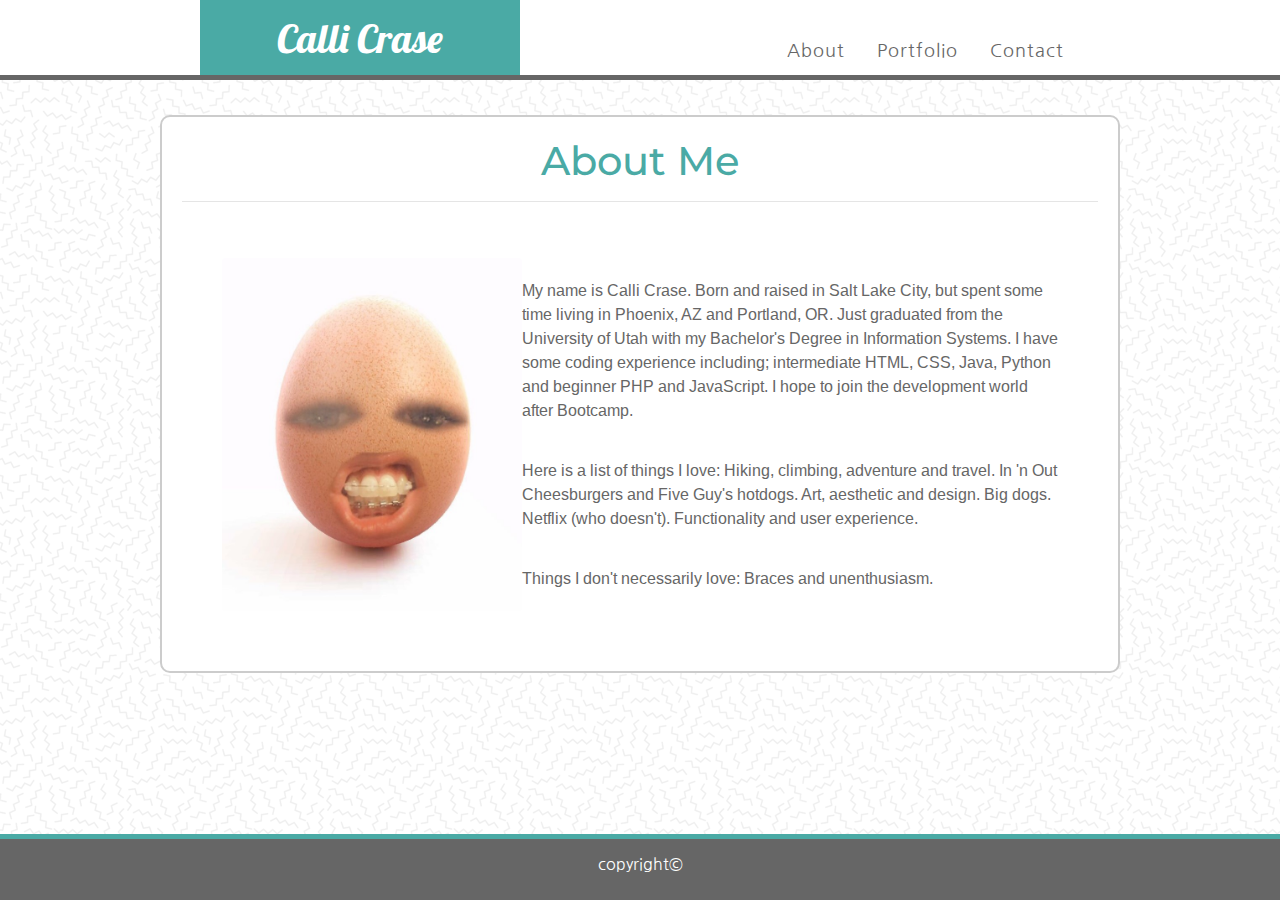
<file: index.html>
<!doctype html>
<html lang="en">
  <head>
    <!-- Required meta tags -->
    <meta charset="utf-8">
    <meta name="viewport" content="width=device-width, initial-scale=1, shrink-to-fit=no">

    <!-- Bootstrap CSS -->
    <link rel="stylesheet" href="https://stackpath.bootstrapcdn.com/bootstrap/4.3.1/css/bootstrap.min.css" integrity="sha384-ggOyR0iXCbMQv3Xipma34MD+dH/1fQ784/j6cY/iJTQUOhcWr7x9JvoRxT2MZw1T" crossorigin="anonymous">
    <link href="https://fonts.googleapis.com/css?family=Arimo|Lobster|Montserrat|Nanum+Gothic|Noto+Serif|Playfair+Display&display=swap" rel="stylesheet">
    <link rel="stylesheet" type="text/css" href="assets/css/style.css">
    
    <title>About Me</title>
  </head>
  <body background="assets/images/memphis-mini.png">
    <!--Nav Bar-->
    <ul class="nav justify-content-end">
      <li class="nav-item">
        <a class="nav-link active" href="index.html">About</a>
      </li>
      <li class="nav-item">
        <a class="nav-link" href="portfolio.html">Portfolio</a>
      </li>
      <li class="nav-item">
        <a class="nav-link" href="contact.html">Contact</a>
      </li>
    </ul>

    <!--Name heading--> 
    <p class="h2">Calli Crase</p>    
    
    <!--container-->
    <div class="container-fluid">
      <h1>About Me</h1>
      <hr>

      <!--about me card-->
      <div class="card">
        <div class="card-body float-left">
            <img src="assets/images/eggselfie.jpg" class="rounded float-left" alt="selfie" width= "300px">
            <p> My name is Calli Crase. Born and raised in Salt Lake City, but spent some time living in Phoenix, AZ and Portland, OR. Just graduated from the University of Utah with my Bachelor's Degree in Information Systems. I have some coding experience including; intermediate HTML, CSS, Java, Python and beginner PHP and JavaScript. I hope to join the development world after Bootcamp.</p>
            <p>Here is a list of things I love: Hiking, climbing, adventure and travel. In 'n Out Cheesburgers and Five Guy's hotdogs. Art, aesthetic and design. Big dogs. Netflix (who doesn't). Functionality and user experience.</p>
            <p>Things I don't necessarily love: Braces and unenthusiasm.</p>
        </div>
      </div>

    </div>


    <!--footer-->
      <nav class="navbar navbar-light bg-light">
        <p class="copyright">copyright&copy;</p>
      </nav>


    <!-- Optional JavaScript -->
    <!-- jQuery first, then Popper.js, then Bootstrap JS -->
    <script src="https://code.jquery.com/jquery-3.3.1.slim.min.js" integrity="sha384-q8i/X+965DzO0rT7abK41JStQIAqVgRVzpbzo5smXKp4YfRvH+8abtTE1Pi6jizo" crossorigin="anonymous"></script>
    <script src="https://cdnjs.cloudflare.com/ajax/libs/popper.js/1.14.7/umd/popper.min.js" integrity="sha384-UO2eT0CpHqdSJQ6hJty5KVphtPhzWj9WO1clHTMGa3JDZwrnQq4sF86dIHNDz0W1" crossorigin="anonymous"></script>
    <script src="https://stackpath.bootstrapcdn.com/bootstrap/4.3.1/js/bootstrap.min.js" integrity="sha384-JjSmVgyd0p3pXB1rRibZUAYoIIy6OrQ6VrjIEaFf/nJGzIxFDsf4x0xIM+B07jRM" crossorigin="anonymous"></script>
  </body>
</html>
</file>
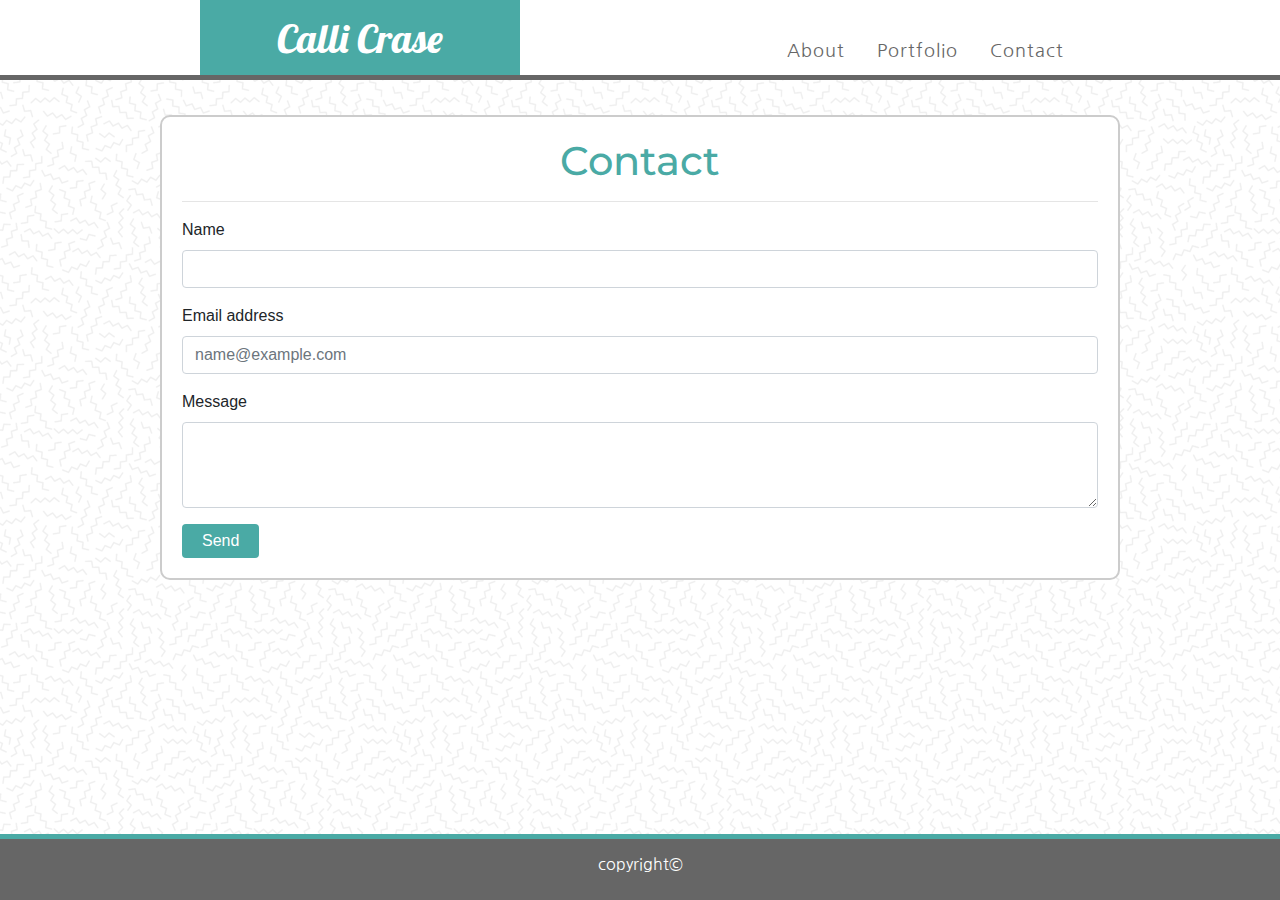
<file: contact.html>
<!doctype html>
<html lang="en">
  <head>
    <!-- Required meta tags -->
    <meta charset="utf-8">
    <meta name="viewport" content="width=device-width, initial-scale=1, shrink-to-fit=no">

    <!-- Bootstrap CSS -->
    <link rel="stylesheet" href="https://stackpath.bootstrapcdn.com/bootstrap/4.3.1/css/bootstrap.min.css" integrity="sha384-ggOyR0iXCbMQv3Xipma34MD+dH/1fQ784/j6cY/iJTQUOhcWr7x9JvoRxT2MZw1T" crossorigin="anonymous">
    <link href="https://fonts.googleapis.com/css?family=Arimo|Lobster|Montserrat|Nanum+Gothic|Noto+Serif|Playfair+Display&display=swap" rel="stylesheet">
    <link rel="stylesheet" type="text/css" href="assets/css/style.css">
    
    <title>Contact</title>
  </head>
  <body background="assets/images/memphis-mini.png">
    <!--Nav Bar-->
    <ul class="nav justify-content-end">
      <li class="nav-item">
        <a class="nav-link active" href="index.html">About</a>
      </li>
      <li class="nav-item">
        <a class="nav-link" href="portfolio.html">Portfolio</a>
      </li>
      <li class="nav-item">
        <a class="nav-link" href="contact.html">Contact</a>
      </li>
    </ul> 

      <!--Name heading--> 
      <p class="h2">Calli Crase</p>    

    <!--container-->
    <div class="container-fluid">
      <h1>Contact</h1>
      <hr>

      <!--form-->
      <form>
        <div class="form-group">
          <label for="userName">Name</label>
          <input type="text" class="form-control" id="exampleInputEmail1" aria-describedby="emailHelp">
        </div>

        <div class="form-group">
          <label for="userEmail">Email address</label>
          <input type="email" class="form-control" id="exampleFormControlInput1" placeholder="name@example.com">
        </div>

        <div class="form-group">
          <label for="exampleFormControlTextarea1">Message</label>
          <textarea class="form-control" id="exampleFormControlTextarea1" rows="3"></textarea>
        </div>

        <button type="submit" class="btn btn-primary">Send</button>
      </form>

    </div>

    <!--footer-->
    <nav class="navbar navbar-light bg-light">
        <p class="copyright">copyright&copy;</p>
      </nav>
    

    <!-- Optional JavaScript -->
    <!-- jQuery first, then Popper.js, then Bootstrap JS -->
    <script src="https://code.jquery.com/jquery-3.3.1.slim.min.js" integrity="sha384-q8i/X+965DzO0rT7abK41JStQIAqVgRVzpbzo5smXKp4YfRvH+8abtTE1Pi6jizo" crossorigin="anonymous"></script>
    <script src="https://cdnjs.cloudflare.com/ajax/libs/popper.js/1.14.7/umd/popper.min.js" integrity="sha384-UO2eT0CpHqdSJQ6hJty5KVphtPhzWj9WO1clHTMGa3JDZwrnQq4sF86dIHNDz0W1" crossorigin="anonymous"></script>
    <script src="https://stackpath.bootstrapcdn.com/bootstrap/4.3.1/js/bootstrap.min.js" integrity="sha384-JjSmVgyd0p3pXB1rRibZUAYoIIy6OrQ6VrjIEaFf/nJGzIxFDsf4x0xIM+B07jRM" crossorigin="anonymous"></script>
  </body>
</html>
</file>
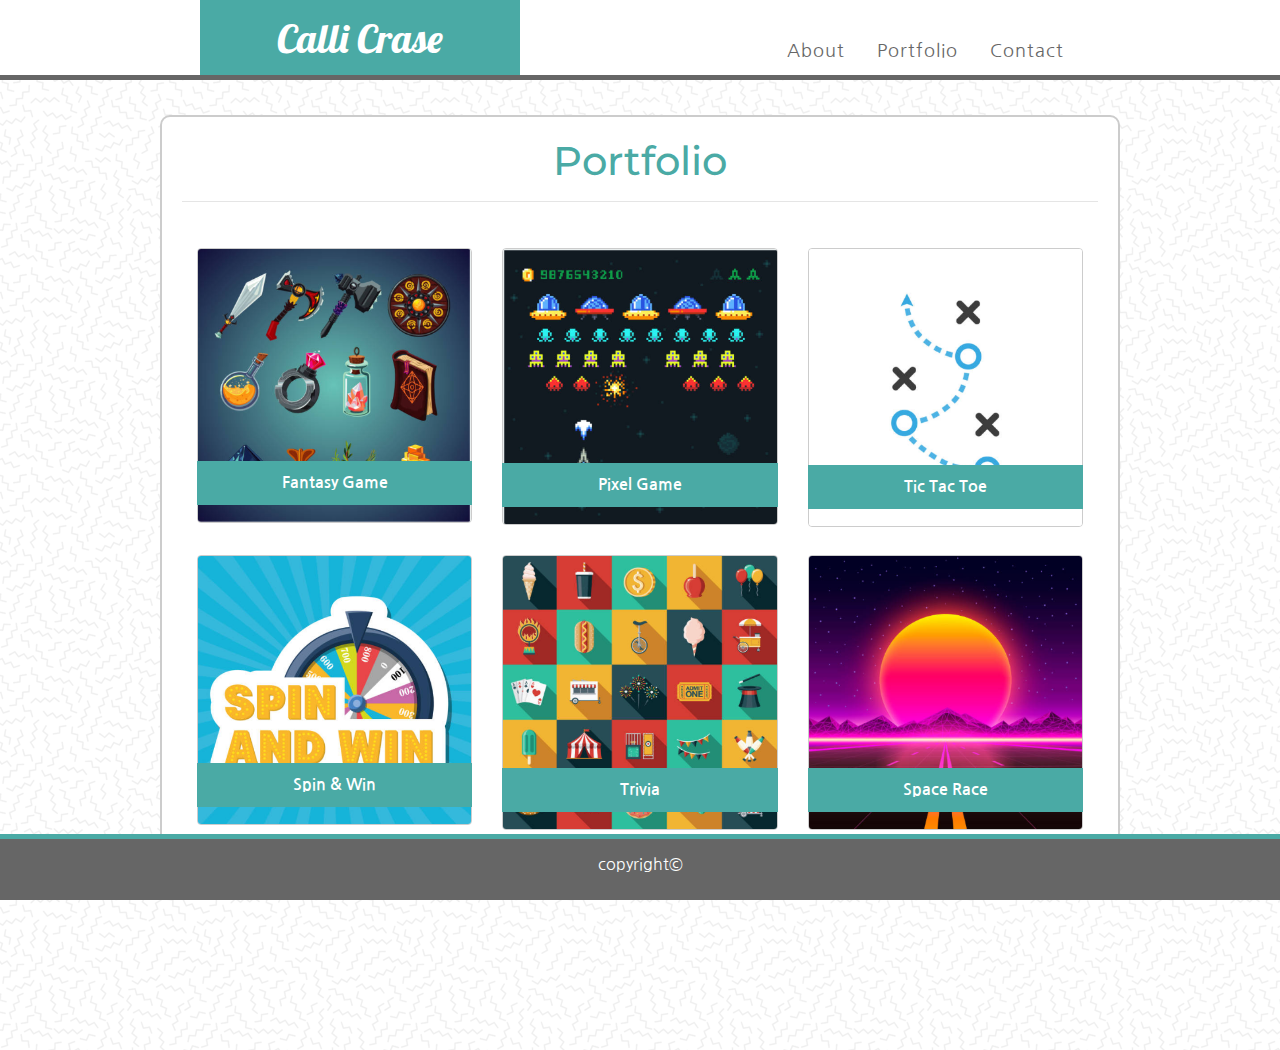
<file: portfolio.html>
<!doctype html>
<html lang="en">
  <head>
    <!-- Required meta tags -->
    <meta charset="utf-8">
    <meta name="viewport" content="width=device-width, initial-scale=1, shrink-to-fit=no">

    <!-- Bootstrap CSS -->
    <link rel="stylesheet" href="https://stackpath.bootstrapcdn.com/bootstrap/4.3.1/css/bootstrap.min.css" integrity="sha384-ggOyR0iXCbMQv3Xipma34MD+dH/1fQ784/j6cY/iJTQUOhcWr7x9JvoRxT2MZw1T" crossorigin="anonymous">
    <link href="https://fonts.googleapis.com/css?family=Arimo|Lobster|Montserrat|Nanum+Gothic|Noto+Serif|Playfair+Display&display=swap" rel="stylesheet">
    <link rel="stylesheet" type="text/css" href="assets/css/style.css">
    
    <title>Portfolio</title>
  </head>
  <body background="assets/images/memphis-mini.png">
    <!--Nav Bar-->
    <ul class="nav justify-content-end">
      <li class="nav-item">
        <a class="nav-link active" href="index.html">About</a>
      </li>
      <li class="nav-item">
        <a class="nav-link" href="portfolio.html">Portfolio</a>
      </li>
      <li class="nav-item">
        <a class="nav-link" href="contact.html">Contact</a>
      </li>
    </ul> 

    <!--Name heading--> 
    <p class="h2">Calli Crase</p>   

    <!--container-->
    <div class="container-fluid">
      <h1>Portfolio</h1>
      <hr>

    <!--portfolio grid and cards-->
    <div class="container clearfix">
        <div class="row">
            <div class="col">
                <figure class="figure">
                  <img src="assets/images/fantasy.PNG" class="figure-img img-fluid rounded" alt="fantasy game">
                  <figcaption class="figure-caption">Fantasy Game</figcaption>
                </figure>
            </div>
            <div class="col">
                <figure class="figure">
                    <img src="assets/images/oldschool.PNG" class="figure-img img-fluid rounded" alt="pixel game">
                    <figcaption class="figure-caption">Pixel Game</figcaption>
                </figure>
            </div>
            <div class="col">
                <figure class="figure">
                    <img src="assets/images/ticktactoe.PNG" class="figure-img img-fluid rounded" alt="tictactoe">
                    <figcaption class="figure-caption">Tic Tac Toe</figcaption>
                </figure>
            </div>
        </div>
        <div class="row">
            <div class="col">
                <figure class="figure">
                    <img src="assets/images/spin.PNG" class="figure-img img-fluid rounded" alt="spin and win">
                    <figcaption class="figure-caption">Spin & Win </figcaption>
                </figure>
            </div>
            <div class="col">
                <figure class="figure">
                    <img src="assets/images/trivia.PNG" class="figure-img img-fluid rounded" alt="triva">
                    <figcaption class="figure-caption">Trivia</figcaption>
                </figure>
            </div>
            <div class="col">
                <figure class="figure">
                    <img src="assets/images/future.PNG" class="figure-img img-fluid rounded" alt="space race">
                    <figcaption class="figure-caption">Space Race</figcaption>
                </figure>
            </div>
        </div>
    </div>



    </div>

    <!--footer-->
    <nav class="navbar navbar-light bg-light">
        <p class="copyright">copyright&copy;</p>
      </nav>
    

    <!-- Optional JavaScript -->
    <!-- jQuery first, then Popper.js, then Bootstrap JS -->
    <script src="https://code.jquery.com/jquery-3.3.1.slim.min.js" integrity="sha384-q8i/X+965DzO0rT7abK41JStQIAqVgRVzpbzo5smXKp4YfRvH+8abtTE1Pi6jizo" crossorigin="anonymous"></script>
    <script src="https://cdnjs.cloudflare.com/ajax/libs/popper.js/1.14.7/umd/popper.min.js" integrity="sha384-UO2eT0CpHqdSJQ6hJty5KVphtPhzWj9WO1clHTMGa3JDZwrnQq4sF86dIHNDz0W1" crossorigin="anonymous"></script>
    <script src="https://stackpath.bootstrapcdn.com/bootstrap/4.3.1/js/bootstrap.min.js" integrity="sha384-JjSmVgyd0p3pXB1rRibZUAYoIIy6OrQ6VrjIEaFf/nJGzIxFDsf4x0xIM+B07jRM" crossorigin="anonymous"></script>
  </body>
</html>
</file>
<file: assets/css/style.css>
.nav{
    background-color: #ffffff;
    border-bottom: 5px solid #666666;
    height: 80px;
    padding: 30px 200px 0 10px;
    position: relative;
    margin-bottom: 40px;

}
.nav-link{
    color: #666666;
    font-size: 18px;
    font-family: 'Nanum Gothic', sans-serif;
    letter-spacing: 1px;

}
.container-fluid{
    background-color: #ffffff;
    border: 2px solid #cccccc;
    position: relative;
    border-radius: 10px;
    width: 75%;
    padding: 20px;
    margin-bottom: 200px;
    margin-top: 40px;
}

h1{
    text-align: center;
    color: #4aaaa5;
    font-family: 'Montserrat', sans-serif;
}
.h2{
    background-color: #4aaaa5;
    color: #ffffff;
    font-family: 'Lobster', cursive;
    width: 25%;
    padding: 13.5px;
    font-size: 40px;
    text-align: center;
    margin-top: -120px;
    margin-left: 200px;
    position: relative;
    z-index: 1;

}
.card{
    padding: 20px!important;
    border: none!important;
}
p{
    padding-top: 20px;
    color: #666666;
    font-family: 'Arimo', sans-serif;
}
.navbar{
    background-color: #666666!important;
    position: fixed;
    width: 100%;
    bottom: 0;
    left: 0;
    border-top: 5px solid #4aaaa5;
}
.copyright{
    padding-top: 5px;
    color: #ffffff;
    width: 100%;
    text-align: center;
    font-family: 'Nanum Gothic', sans-serif;
}
.btn{
    background-color: #4aaaa5!important;
    border: none;
    padding: 5px 20px 5px 20px;
}
.figure{
    margin-top: 30px;
}
.figure-img{
    border-radius: 5px;
    border: 1px solid #cccccc;
}
.figure-caption{
    text-align: center;
    background-color: #4aaaa5;
    color: #ffffff;
    padding: 10px;
    margin-top: -70px;
    position: relative;
    z-index: 0;
    font-size: 16px;
    font-family: 'Nanum Gothic', sans-serif;
    font-weight: bold;
}
@media screen and (max-width: 940px){
    .figure{
        width: 100%;
    }
    .h2{
        margin-left: 40px;
    }
}
@media screen and (max-width: 736px){
    .h2{
        position: absolute;
        width: 100%;
        margin-top: -170px;
        margin-left: 0;

    }
    .nav{
        margin-top: 50px;
    }
    img{
        margin: 20px;
    }

    figcaption{
        font-size: 8px!important;
        position: relative;
        margin-left: 20px;
        width: 100%;
    }
}
</file>
